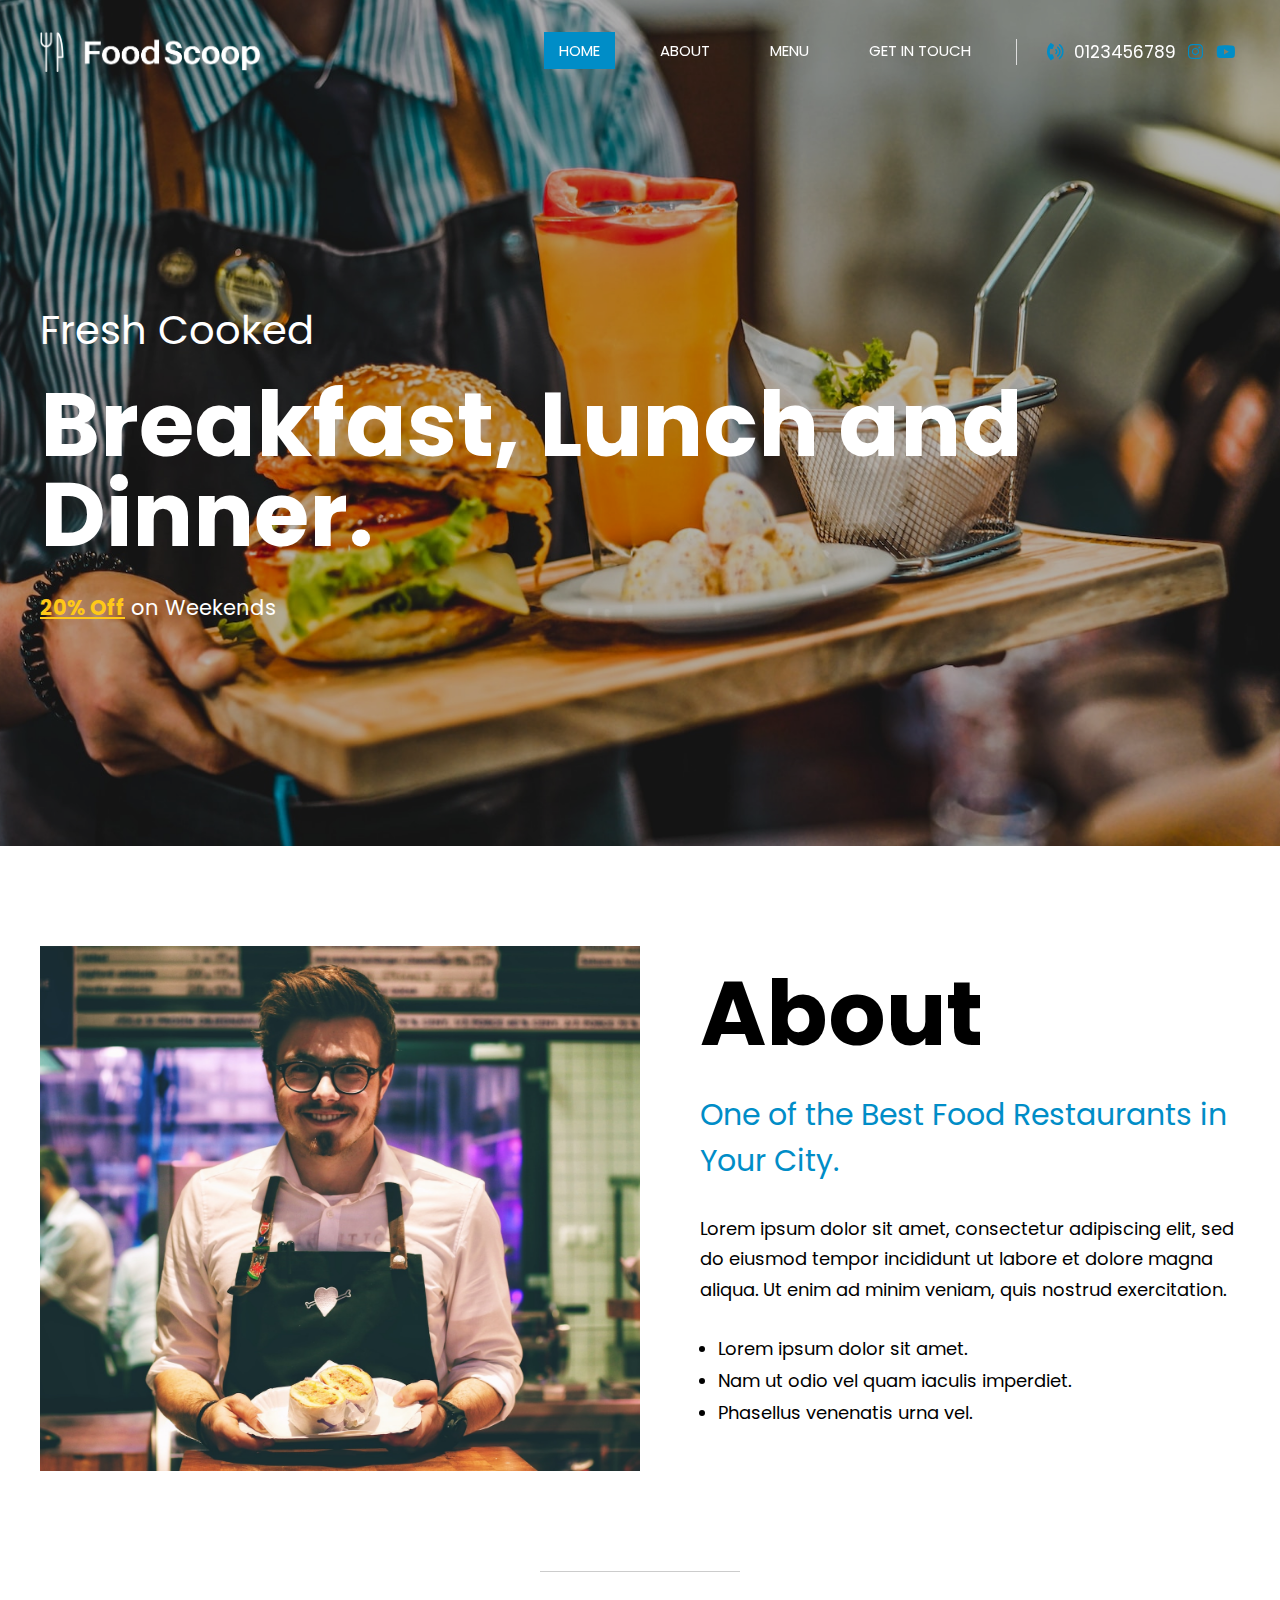
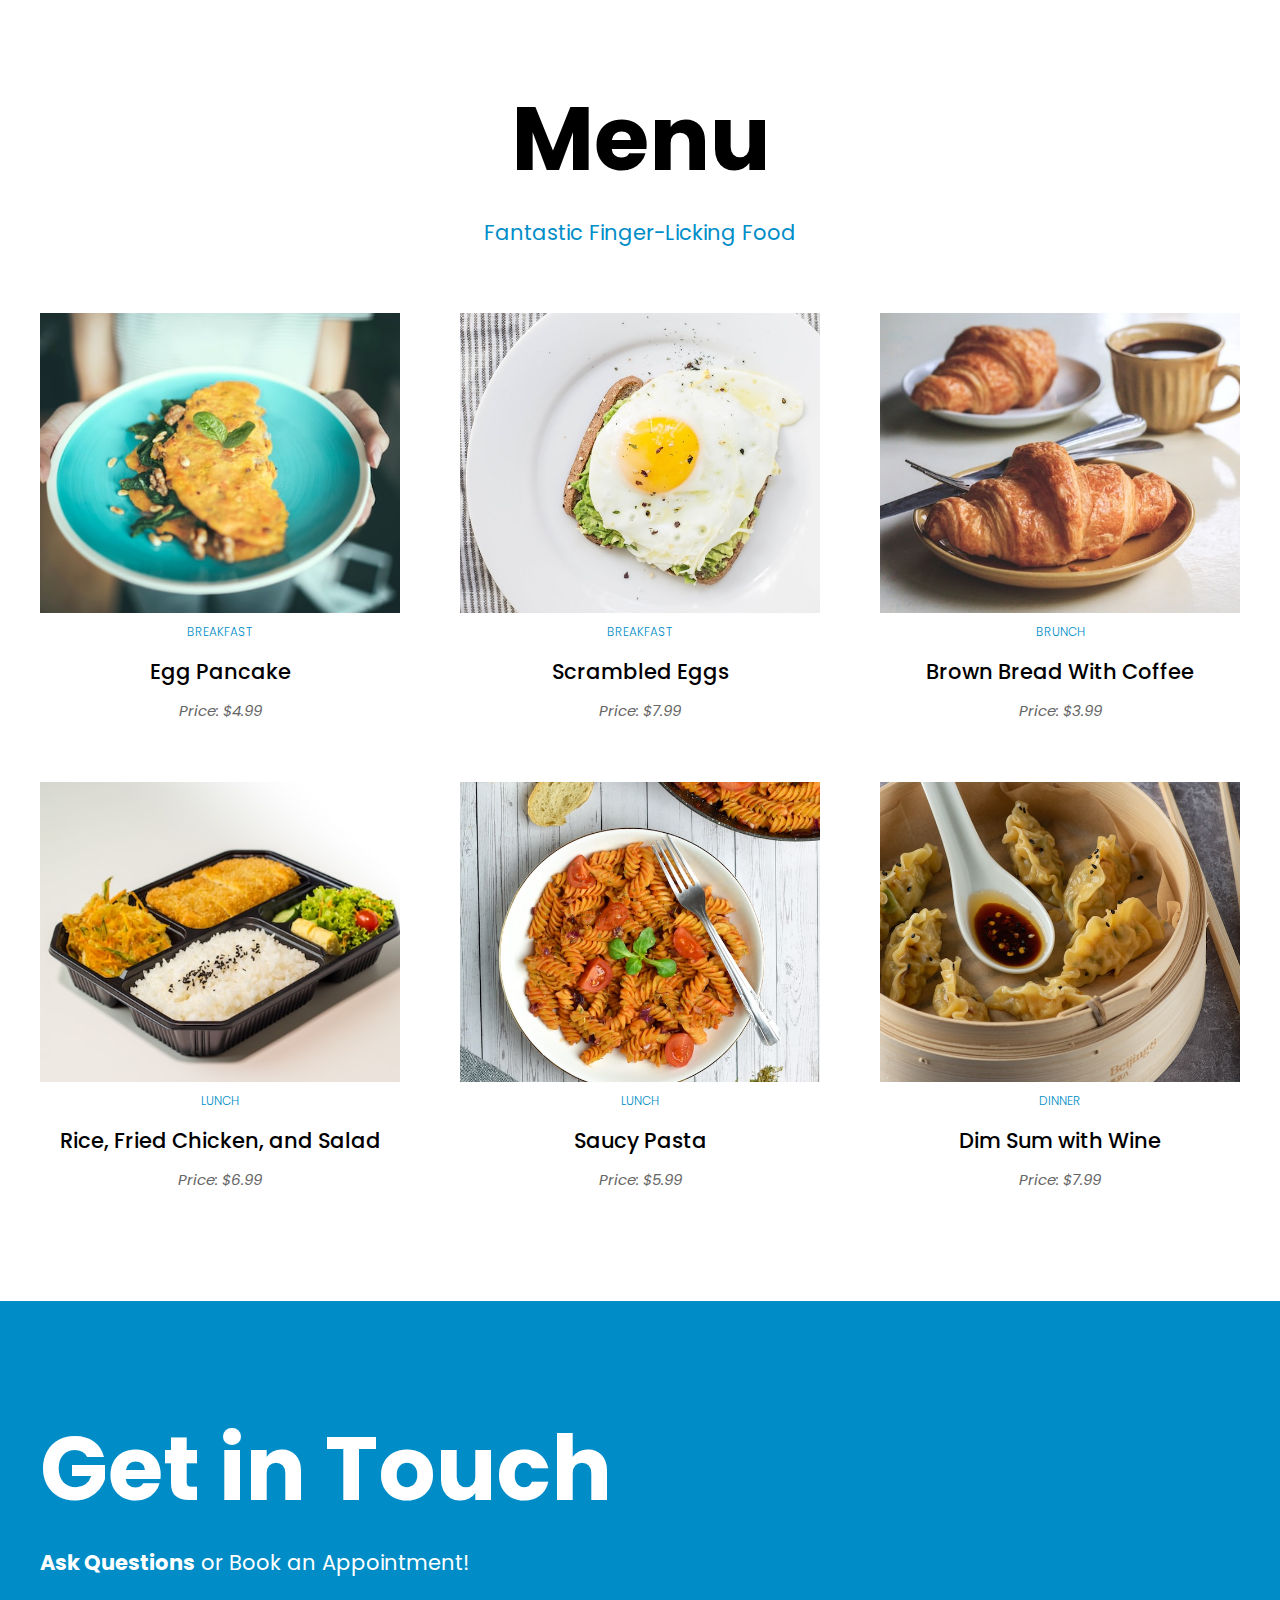
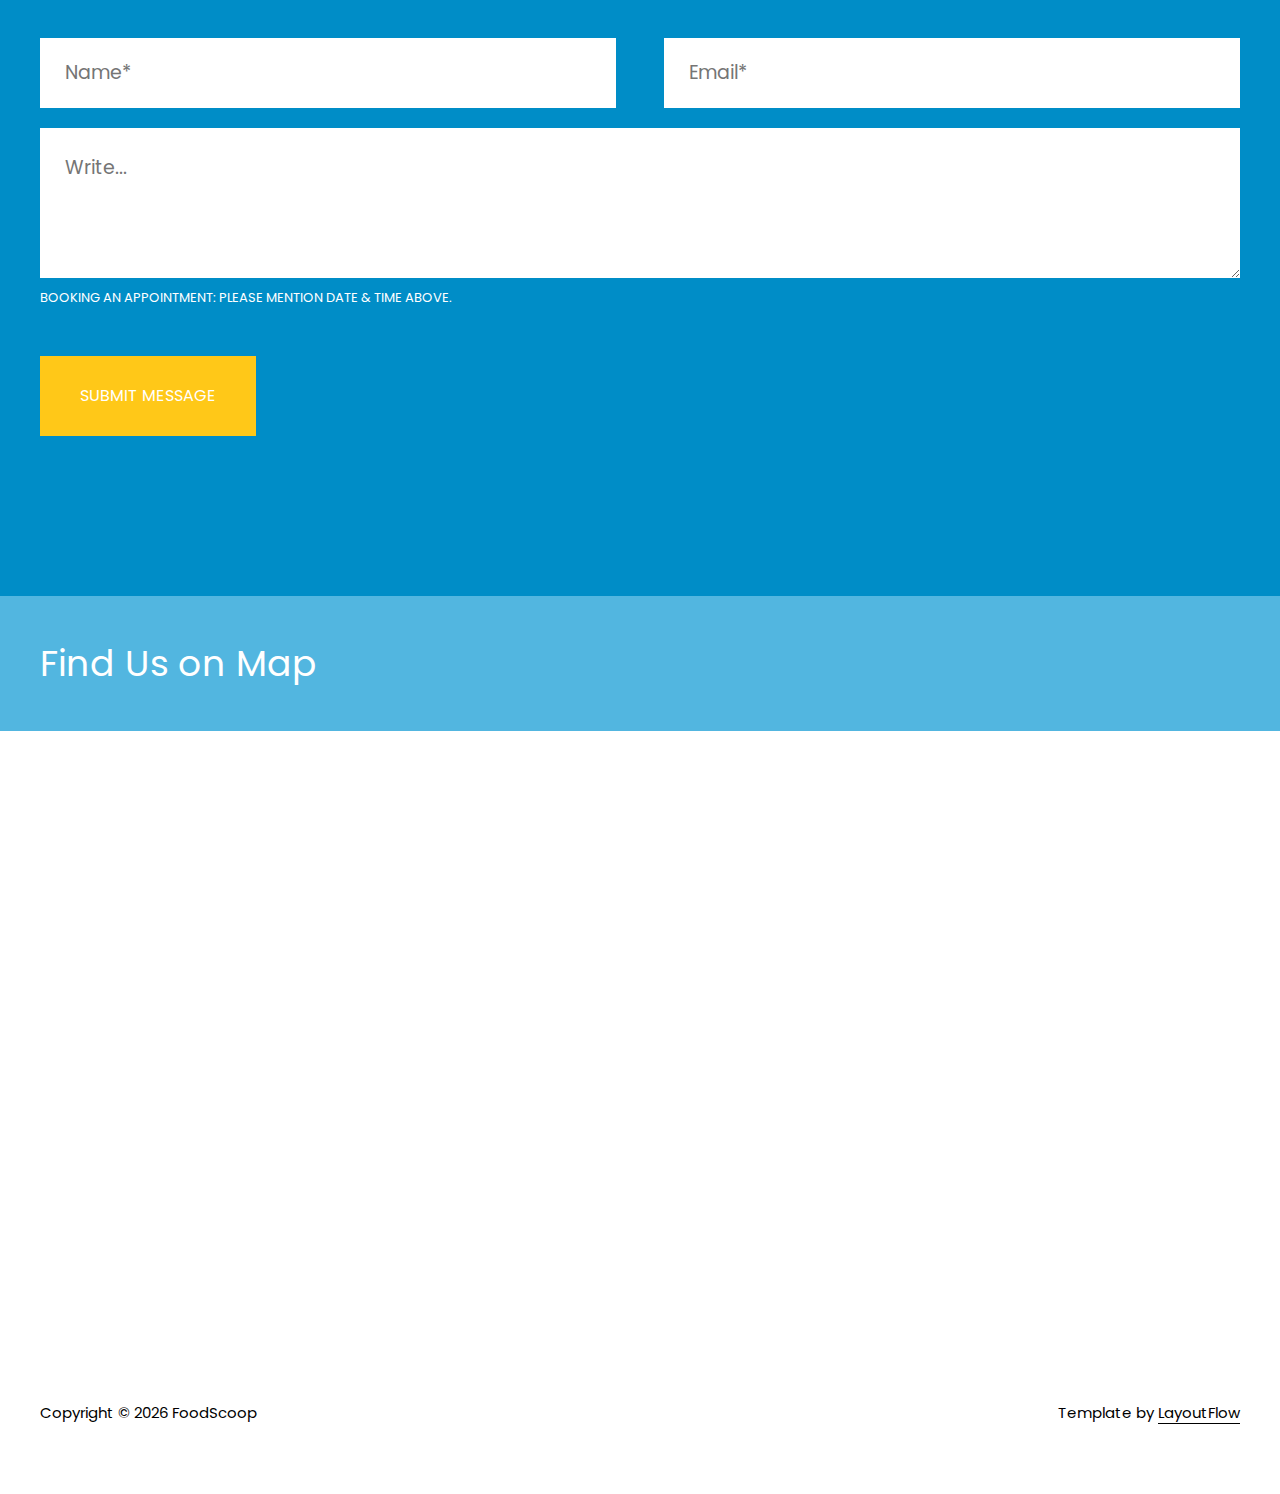
<file: layout/FoodScoop/index.html>
<!DOCTYPE html>
<html>


	<head>
		
		<meta name="viewport" content="width=device-width, initial-scale=1">
		<meta http-equiv="Content-Type" content="text/html; charset=utf-8">

		<title>FoodScoop - Food & Restaurant Template</title>

		<link rel="icon" type="image/png" href="images/favicon.png">


		<link rel="preconnect" href="https://fonts.googleapis.com">
		<link rel="preconnect" href="https://fonts.gstatic.com" crossorigin>
		<link href="https://fonts.googleapis.com/css2?family=Poppins:ital,wght@0,300;0,400;0,500;0,600;0,700;1,300;1,400;1,500;1,600;1,700&display=swap" rel="stylesheet">

		
		<!-- FONT ICONS -->
		<link rel="stylesheet" href="fonts/icons-linear.css">
		<link rel="stylesheet" href="fonts/icons-fontawesome/css/all.min.css">
		<link rel="stylesheet" href="style.css">
		<link rel="stylesheet" href="style-responsive.css">


		<script src="js/jquery.js"></script>
		<script src="js/scripts.js"></script>
		<script src="contactform/contactform.js"></script>
		<script src="js/menuscript.js"></script>
	</head>




	<body id="home">
		



		
		<header>
			<div class="container psr">

				<div class="header_default">


					<div class="site-branding">
						<a href="index.html" class="logo">
							<img src="images/food-scoop-logo-white.png" alt="" class="logo-1">
							<img src="images/food-scoop-logo.png" alt="" class="logo-2">
						</a>
					</div>


					<div class="header-right">


						<div class="site-navwrap">
							<div class="navicons">
		                		<a href="javascript:void;" class="navshow">
		                			<span class="lnr lnr-menu"></span>
		                		</a>
		                		<a href="javascript:void;" class="navhide">
		                			<span class="lnr lnr-cross"></span>
		                		</a>
		            		</div>
	      
		            		<div class="sitenav" id="sitenav">
		            			<div class="navwrap">
									<div class="navouter">


										<nav class="headermenu leftmenu" id="headnav" role="navigation">
											<ul>
												<li class="active"><a href="#home">Home</a></li>
												<li><a href="#about">About</a></li>
												<li><a href="#foodmenu">Menu</a></li>
												<li class="contact"><a href="#contact">Get in Touch</a></li>
											</ul>
										</nav>


									</div>
								</div>
				            </div>
				            <!--sitenav-->
						</div>
						<!--site-navwrap-->	

						<div class="contact-info">
							<a href="tel:#">
								<i class="fa-solid fa-phone-volume"></i>
								0123456789
							</a>	
							<a href="#"><i class="fa-brands fa-instagram"></i></a>
							<a href="#"><i class="fa-brands fa-youtube"></i></a>
						</div>
					</div>
						


				</div>
				<!--header_default-->
					
			</div>
		</header>
		<!-- HEADER -->










		<section class="banner">
			<div class="container">
				
				<div class="bannercontent">
					

					<div class="text full">
						<h3>Fresh Cooked</h3>
						<h2>
							Breakfast, Lunch and Dinner.
						</h2>
						<p>
							<u>20% Off</u> on Weekends
						</p>
					</div>
					

				</div>
				<!--bannercontent-->

			</div>
		</section>
		<!-- BANNER -->







		<section class="contentblock about" id="about">
			<div class="container">
				

				<div class="contentinline">

					<div class="text">
						<h3>About</h3>
						<h4>One of the Best Food Restaurants in Your City. </h4>
						<p>
							Lorem ipsum dolor sit amet, consectetur adipiscing elit, sed do eiusmod tempor incididunt ut labore et dolore magna aliqua. Ut enim ad minim veniam, quis nostrud exercitation.
						</p>
						<ul>
							<li>Lorem ipsum dolor sit amet.</li>
							<li>Nam ut odio vel quam iaculis imperdiet.</li>
							<li>Phasellus venenatis urna vel.</li>
						</ul>		
					</div>


					<div class="imagearea">
						<img src="images/pic1.jpg" alt="" />
					</div>


				</div>


			</div>
		</section>
		<!-- ABOUT -->









		<section class="foodmenu" id="foodmenu">
			<div class="container">

				<h3>Menu</h3>
				<h4>Fantastic Finger-Licking Food</h4>


				<div class="menuitems_wrap">


					<div class="item">
						<img src="images/fooditem1.jpg" alt="">
						<h6>Breakfast</h6>
						<h5>Egg Pancake</h5>
						<p>Price: $4.99</p>
					</div>


					<div class="item">
						<img src="images/fooditem2.jpg" alt="">
						<h6>Breakfast</h6>
						<h5>Scrambled Eggs</h5>
						<p>Price: $7.99</p>
					</div>


					<div class="item">
						<img src="images/fooditem3.jpg" alt="">
						<h6>Brunch</h6>
						<h5>Brown Bread With Coffee</h5>
						<p>Price: $3.99</p>
					</div>



					<div class="item">
						<img src="images/fooditem4.jpg" alt="">
						<h6>Lunch</h6>
						<h5>Rice, Fried Chicken, and Salad</h5>
						<p>Price: $6.99</p>
					</div>



					<div class="item">
						<img src="images/fooditem5.jpg" alt="">
						<h6>Lunch</h6>
						<h5>Saucy Pasta</h5>
						<p>Price: $5.99</p>
					</div>



					<div class="item">
						<img src="images/fooditem6.jpg" alt="">
						<h6>Dinner</h6>
						<h5>Dim Sum with Wine</h5>
						<p>Price: $7.99</p>
					</div>
					

				</div>
				<!--menuitems_wrap-->

			</div>
		</section>
		<!-- MENU -->










		<section class="contactsection" id="contact">
			<div class="container">

				<h3>Get in Touch</h3>
				<h4><strong>Ask Questions</strong> or Book an Appointment!</h4>
				

				<div class="contactform">
					<form id="contactform" action="contactform/contactform.php" method="post">
						<input type="text" name="name" placeholder="Name*" required>
						<input type="email" name="email" placeholder="Email*" required>
						<textarea name="message" placeholder="Write..." required></textarea>
						<p>Booking an Appointment: Please Mention Date & Time Above. </p>
						<br clear="all" />
						<input type="submit" id="contactform_btn" value="Submit Message">
					</form>
				</div>

				
			</div>
		</section>
		<!-- CONTACT -->








		<section class="maparea" id="map">
			<div class="mapheading">
				<div class="container">
					Find Us on Map
				</div>
			</div>
			<iframe src="https://www.google.com/maps/embed?pb=!1m14!1m12!1m3!1d50097403.94376151!2d-13.098340066429083!3d39.97039526357856!2m3!1f0!2f0!3f0!3m2!1i1024!2i768!4f13.1!5e0!3m2!1sen!2sin!4v1665784479581!5m2!1sen!2sin" style="border:0;" allowfullscreen="" loading="lazy" referrerpolicy="no-referrer-when-downgrade"></iframe>
		</section>
		<!-- MAP AREA -->







		<footer>
			<div class="container">


				<div class="copyright">
					Copyright &copy; <span id="copyrightyear"></span> FoodScoop
				</div>


				<div class="credits">
					Template by <a href="https://layoutflow.com/" target="_blank" rel="nofollow">LayoutFlow</a> <br>
				</div>

				
			</div>
		</footer>
		<!-- FOOTER -->



		<script src="js/bliss.js"></script>
		<script>
			var dateobj = new Date(); var getyear = dateobj.getFullYear(); var getyeardiv = document.getElementById('copyrightyear'); getyeardiv.innerHTML = getyear;
		</script>
	</body>
</html>
</file>
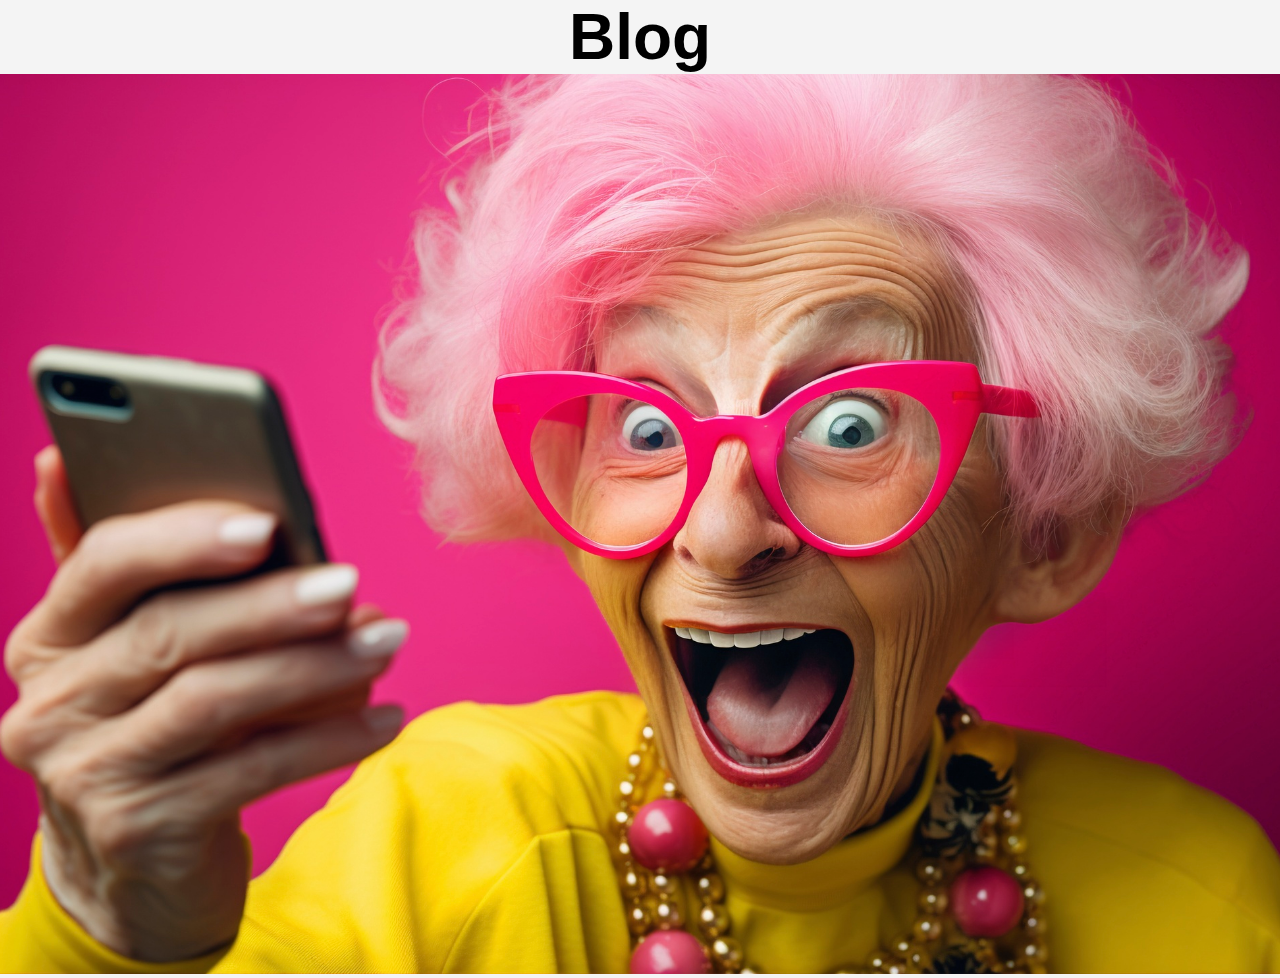
<file: src/blog.html>
<!DOCTYPE html>
<html lang="en">

<head>
  <meta charset="UTF-8">
  <meta name="viewport" content="width=device-width, initial-scale=1.0">
  <title>Blog</title>
  <link rel="stylesheet" href="index.css">
</head>

<body>

  <header>
    <h1>Blog</h1>
  </header>

  <section>
    <!-- Inserindo a imagem -->
    <img src="images\blog.jpg" alt="Descrição da imagem" class="full-screen-image">
    <!-- Aqui, "imagem.jpg" é o caminho para a imagem, o alt é um texto alternativo e as propriedades width e height ajustam o tamanho da imagem -->
  </section>

</body>

</html>
</file>
<file: layout/FoodScoop/fonts/icons-linear.css>
@font-face {
	font-family: 'Linearicons-Free';
	src:url('icons-linear/Linearicons-Free.eot?w118d');
	src:url('icons-linear/Linearicons-Free.eot?#iefixw118d') format('embedded-opentype'),
		url('icons-linear/Linearicons-Free.woff2?w118d') format('woff2'),
		url('icons-linear/Linearicons-Free.woff?w118d') format('woff'),
		url('icons-linear/Linearicons-Free.ttf?w118d') format('truetype'),
		url('icons-linear/Linearicons-Free.svg?w118d#Linearicons-Free') format('svg');
	font-weight: normal;
	font-style: normal;
}

.lnr {
	font-family: 'Linearicons-Free';
	speak: none;
	font-style: normal;
	font-weight: normal;
	font-variant: normal;
	text-transform: none;
	line-height: 1;

	/* Better Font Rendering =========== */
	-webkit-font-smoothing: antialiased;
	-moz-osx-font-smoothing: grayscale;
}

.lnr-home:before {
	content: "\e800";
}
.lnr-apartment:before {
	content: "\e801";
}
.lnr-pencil:before {
	content: "\e802";
}
.lnr-magic-wand:before {
	content: "\e803";
}
.lnr-drop:before {
	content: "\e804";
}
.lnr-lighter:before {
	content: "\e805";
}
.lnr-poop:before {
	content: "\e806";
}
.lnr-sun:before {
	content: "\e807";
}
.lnr-moon:before {
	content: "\e808";
}
.lnr-cloud:before {
	content: "\e809";
}
.lnr-cloud-upload:before {
	content: "\e80a";
}
.lnr-cloud-download:before {
	content: "\e80b";
}
.lnr-cloud-sync:before {
	content: "\e80c";
}
.lnr-cloud-check:before {
	content: "\e80d";
}
.lnr-database:before {
	content: "\e80e";
}
.lnr-lock:before {
	content: "\e80f";
}
.lnr-cog:before {
	content: "\e810";
}
.lnr-trash:before {
	content: "\e811";
}
.lnr-dice:before {
	content: "\e812";
}
.lnr-heart:before {
	content: "\e813";
}
.lnr-star:before {
	content: "\e814";
}
.lnr-star-half:before {
	content: "\e815";
}
.lnr-star-empty:before {
	content: "\e816";
}
.lnr-flag:before {
	content: "\e817";
}
.lnr-envelope:before {
	content: "\e818";
}
.lnr-paperclip:before {
	content: "\e819";
}
.lnr-inbox:before {
	content: "\e81a";
}
.lnr-eye:before {
	content: "\e81b";
}
.lnr-printer:before {
	content: "\e81c";
}
.lnr-file-empty:before {
	content: "\e81d";
}
.lnr-file-add:before {
	content: "\e81e";
}
.lnr-enter:before {
	content: "\e81f";
}
.lnr-exit:before {
	content: "\e820";
}
.lnr-graduation-hat:before {
	content: "\e821";
}
.lnr-license:before {
	content: "\e822";
}
.lnr-music-note:before {
	content: "\e823";
}
.lnr-film-play:before {
	content: "\e824";
}
.lnr-camera-video:before {
	content: "\e825";
}
.lnr-camera:before {
	content: "\e826";
}
.lnr-picture:before {
	content: "\e827";
}
.lnr-book:before {
	content: "\e828";
}
.lnr-bookmark:before {
	content: "\e829";
}
.lnr-user:before {
	content: "\e82a";
}
.lnr-users:before {
	content: "\e82b";
}
.lnr-shirt:before {
	content: "\e82c";
}
.lnr-store:before {
	content: "\e82d";
}
.lnr-cart:before {
	content: "\e82e";
}
.lnr-tag:before {
	content: "\e82f";
}
.lnr-phone-handset:before {
	content: "\e830";
}
.lnr-phone:before {
	content: "\e831";
}
.lnr-pushpin:before {
	content: "\e832";
}
.lnr-map-marker:before {
	content: "\e833";
}
.lnr-map:before {
	content: "\e834";
}
.lnr-location:before {
	content: "\e835";
}
.lnr-calendar-full:before {
	content: "\e836";
}
.lnr-keyboard:before {
	content: "\e837";
}
.lnr-spell-check:before {
	content: "\e838";
}
.lnr-screen:before {
	content: "\e839";
}
.lnr-smartphone:before {
	content: "\e83a";
}
.lnr-tablet:before {
	content: "\e83b";
}
.lnr-laptop:before {
	content: "\e83c";
}
.lnr-laptop-phone:before {
	content: "\e83d";
}
.lnr-power-switch:before {
	content: "\e83e";
}
.lnr-bubble:before {
	content: "\e83f";
}
.lnr-heart-pulse:before {
	content: "\e840";
}
.lnr-construction:before {
	content: "\e841";
}
.lnr-pie-chart:before {
	content: "\e842";
}
.lnr-chart-bars:before {
	content: "\e843";
}
.lnr-gift:before {
	content: "\e844";
}
.lnr-diamond:before {
	content: "\e845";
}
.lnr-linearicons:before {
	content: "\e846";
}
.lnr-dinner:before {
	content: "\e847";
}
.lnr-coffee-cup:before {
	content: "\e848";
}
.lnr-leaf:before {
	content: "\e849";
}
.lnr-paw:before {
	content: "\e84a";
}
.lnr-rocket:before {
	content: "\e84b";
}
.lnr-briefcase:before {
	content: "\e84c";
}
.lnr-bus:before {
	content: "\e84d";
}
.lnr-car:before {
	content: "\e84e";
}
.lnr-train:before {
	content: "\e84f";
}
.lnr-bicycle:before {
	content: "\e850";
}
.lnr-wheelchair:before {
	content: "\e851";
}
.lnr-select:before {
	content: "\e852";
}
.lnr-earth:before {
	content: "\e853";
}
.lnr-smile:before {
	content: "\e854";
}
.lnr-sad:before {
	content: "\e855";
}
.lnr-neutral:before {
	content: "\e856";
}
.lnr-mustache:before {
	content: "\e857";
}
.lnr-alarm:before {
	content: "\e858";
}
.lnr-bullhorn:before {
	content: "\e859";
}
.lnr-volume-high:before {
	content: "\e85a";
}
.lnr-volume-medium:before {
	content: "\e85b";
}
.lnr-volume-low:before {
	content: "\e85c";
}
.lnr-volume:before {
	content: "\e85d";
}
.lnr-mic:before {
	content: "\e85e";
}
.lnr-hourglass:before {
	content: "\e85f";
}
.lnr-undo:before {
	content: "\e860";
}
.lnr-redo:before {
	content: "\e861";
}
.lnr-sync:before {
	content: "\e862";
}
.lnr-history:before {
	content: "\e863";
}
.lnr-clock:before {
	content: "\e864";
}
.lnr-download:before {
	content: "\e865";
}
.lnr-upload:before {
	content: "\e866";
}
.lnr-enter-down:before {
	content: "\e867";
}
.lnr-exit-up:before {
	content: "\e868";
}
.lnr-bug:before {
	content: "\e869";
}
.lnr-code:before {
	content: "\e86a";
}
.lnr-link:before {
	content: "\e86b";
}
.lnr-unlink:before {
	content: "\e86c";
}
.lnr-thumbs-up:before {
	content: "\e86d";
}
.lnr-thumbs-down:before {
	content: "\e86e";
}
.lnr-magnifier:before {
	content: "\e86f";
}
.lnr-cross:before {
	content: "\e870";
}
.lnr-menu:before {
	content: "\e871";
}
.lnr-list:before {
	content: "\e872";
}
.lnr-chevron-up:before {
	content: "\e873";
}
.lnr-chevron-down:before {
	content: "\e874";
}
.lnr-chevron-left:before {
	content: "\e875";
}
.lnr-chevron-right:before {
	content: "\e876";
}
.lnr-arrow-up:before {
	content: "\e877";
}
.lnr-arrow-down:before {
	content: "\e878";
}
.lnr-arrow-left:before {
	content: "\e879";
}
.lnr-arrow-right:before {
	content: "\e87a";
}
.lnr-move:before {
	content: "\e87b";
}
.lnr-warning:before {
	content: "\e87c";
}
.lnr-question-circle:before {
	content: "\e87d";
}
.lnr-menu-circle:before {
	content: "\e87e";
}
.lnr-checkmark-circle:before {
	content: "\e87f";
}
.lnr-cross-circle:before {
	content: "\e880";
}
.lnr-plus-circle:before {
	content: "\e881";
}
.lnr-circle-minus:before {
	content: "\e882";
}
.lnr-arrow-up-circle:before {
	content: "\e883";
}
.lnr-arrow-down-circle:before {
	content: "\e884";
}
.lnr-arrow-left-circle:before {
	content: "\e885";
}
.lnr-arrow-right-circle:before {
	content: "\e886";
}
.lnr-chevron-up-circle:before {
	content: "\e887";
}
.lnr-chevron-down-circle:before {
	content: "\e888";
}
.lnr-chevron-left-circle:before {
	content: "\e889";
}
.lnr-chevron-right-circle:before {
	content: "\e88a";
}
.lnr-crop:before {
	content: "\e88b";
}
.lnr-frame-expand:before {
	content: "\e88c";
}
.lnr-frame-contract:before {
	content: "\e88d";
}
.lnr-layers:before {
	content: "\e88e";
}
.lnr-funnel:before {
	content: "\e88f";
}
.lnr-text-format:before {
	content: "\e890";
}
.lnr-text-format-remove:before {
	content: "\e891";
}
.lnr-text-size:before {
	content: "\e892";
}
.lnr-bold:before {
	content: "\e893";
}
.lnr-italic:before {
	content: "\e894";
}
.lnr-underline:before {
	content: "\e895";
}
.lnr-strikethrough:before {
	content: "\e896";
}
.lnr-highlight:before {
	content: "\e897";
}
.lnr-text-align-left:before {
	content: "\e898";
}
.lnr-text-align-center:before {
	content: "\e899";
}
.lnr-text-align-right:before {
	content: "\e89a";
}
.lnr-text-align-justify:before {
	content: "\e89b";
}
.lnr-line-spacing:before {
	content: "\e89c";
}
.lnr-indent-increase:before {
	content: "\e89d";
}
.lnr-indent-decrease:before {
	content: "\e89e";
}
.lnr-pilcrow:before {
	content: "\e89f";
}
.lnr-direction-ltr:before {
	content: "\e8a0";
}
.lnr-direction-rtl:before {
	content: "\e8a1";
}
.lnr-page-break:before {
	content: "\e8a2";
}
.lnr-sort-alpha-asc:before {
	content: "\e8a3";
}
.lnr-sort-amount-asc:before {
	content: "\e8a4";
}
.lnr-hand:before {
	content: "\e8a5";
}
.lnr-pointer-up:before {
	content: "\e8a6";
}
.lnr-pointer-right:before {
	content: "\e8a7";
}
.lnr-pointer-down:before {
	content: "\e8a8";
}
.lnr-pointer-left:before {
	content: "\e8a9";
}
</file>
<file: layout/FoodScoop/style.css>
/**
 * 	Template Name: FoodScoop	
 * 	Template By: LayoutFlow
 * 	URL: https://layoutflow.com/
 * 	
 * */
		*{
			box-sizing: border-box;
			-webkit-box-sizing: border-box;
			margin: 0; padding: 0; border: 0; outline: 0;
			font-size: 100%;
		}
		ol, ul{list-style: none;}
		blockquote, q{quotes: none;}
		table{border-collapse: collapse; border-spacing: 0;}
		:focus{outline: 0;}
		ins{text-decoration: none;}
		del{text-decoration: line-through;}
		body{line-height: normal;}
		/* -- BREAK -- */ 



		body{
			background: #fff;
		}
		body.disablescroll{
			overflow-y: hidden;
		}
		.container{
			width: 1200px;
			margin: 0 auto;
		}
		.container.psr{
			position: relative;
		}
		/* -- BREAK -- */






		/* -- HEADER CSS CODE -- */
		header{
			position: fixed;
			width: 100%;
			height: 105px;
			left: 0; top: 0;
			z-index: 3;
			transition: all 0.5s ease-in-out;
			border-bottom: 1px solid rgba(0,0,0,0);
		}
		header.fixed{
			background: #fff;
			border-bottom: 1px solid #eee;
			height: 80px;
		}
		header .container{
			position: relative;
			height: 100%;
		}


		.header_default{
			float:left;
			width:100%; height: 100%;
			position: relative;
			margin:0 0 0 0;
			padding:0 0 0 0;
			display: flex;
			align-items: center;
			justify-content: space-between;
		}


		.site-branding{
		}
		.site-branding a.logo{
			float: left;
			text-decoration: none;
		}
		.site-branding a.logo img{
			float: left;
			max-width: 220px;
			height: auto;
			margin: 0 0 0 0;
			transition: max-width 0.4s ease-in-out;
		}
		.site-branding a.logo img.logo-2{
			visibility: hidden;
		}
		header.fixed .site-branding a.logo img{
			max-width: 180px;
		}
		header.fixed .site-branding a.logo img.logo-2{
			visibility: visible;
		}
		header.fixed .site-branding a.logo img.logo-1{
			display: none;
		}
		.site-branding a.logo h3{
			text-align:left;
			color: #000;
			font-size:27px;
			font-family:'Arial';
			letter-spacing: -1px;
		}
		.site-branding a.logo h3 span{
			font-family: 'Arial', serif;
			font-weight: normal;
			margin-left: 10px;
		}
		

		.site-navwrap{
			/*flex-grow: 1;*/
			float: left;
		}


		.navicons{
			display: none;
		}
		.navicons a.navshow{
			position: relative;
			float: left;
			width: 32px;
			height: 32px; 
			text-decoration: none;
			text-align: center;
			display: flex;
			align-items: center;
			justify-content: center;
			font-size: 27px; 
			color: #000;
			transition: top 0.5s ease;
		}
		.navicons a.navshow span{
			
		}
		
		.navicons a.navhide{
			position: fixed;
			right: 20px; top: 10px;
			z-index: 3;
			text-decoration: none;
			display: none;
		}
		.navicons a.navhide span{
			float: left;
			width: 48px;
			height: 48px; 
			color:#fff;
			font-size: 36px; 
			display: flex;
			align-items: center;
			justify-content: center;
		}



		.sitenav{}
		.navwrap{}
		.navouter{
			display: flex;
		}

		nav.headermenu{}
		nav.headermenu ul{
		}
		nav.headermenu ul li{
			float: left;
			text-align:left;
			color:#000;
			font-size:15px;
			font-weight: 400;
			margin-right: 30px;
			font-family: 'Poppins';
			text-transform: uppercase;
			position: relative;
		}
		nav.headermenu ul li:last-child{
			margin-right: 0;
		}
		nav.headermenu ul li a{
			color: #fff;
			text-decoration: none;
			padding: 8px 15px;
		}
		header.fixed nav.headermenu ul li a{
			color: #000;
		}
		nav.headermenu ul li.active a{
			background: #008dc7;
			color: #fff !important;
		}



		

		.contact-info{
			float: right;
			margin-left: 30px;
			padding-left: 30px;
			border-left: 1px solid #ddd;
		}
		.contact-info a{
			float: left;
			font-size: 17px;
			color: #fff;
			text-decoration: none;
			margin-right: 8px;
			transition:0.6s;
			-webkit-transition:0.6s;
			font-family: 'Poppins';
		}
		.contact-info a:first-of-type{
			margin-right: 12px;
		}
		.contact-info a:last-of-type{
			margin-right: 0;
		}
		.contact-info a i{
			color: #008dc7;
			margin-right: 5px;
		}
		header.fixed .contact-info a{
			color: #000;
		}
		/* -- HEADER CSS ENDS -- */







		/* -- BANNER -- */
		.banner{
			float:left;
			width:100%;
			margin:0 0 0 0;
			padding:300px 0 220px 0;
			background:url(images/bg2.jpg) no-repeat center center;
			background-size: cover;
			position: relative;
			z-index: 1;
		}
		.banner:before{
			position:absolute;
			width:100%; height:100%;
			background:rgba(0,0,0,0.3);
			left:0; top:0;
			margin:0 0 0 0; padding:0 0 0 0;
			z-index:-1;
			content:'';
		}
		.bannercontent{
			float:left;
			width:100%;
			display: flex;
			align-items: center;
			justify-content: space-between;
		}
		.bannercontent .text{
			
		}
		.bannercontent .text h3{
			color:#fff;
			font-size:40px;
			font-family:'Poppins';
			font-weight: normal;
			margin-bottom: 20px;
		}
		.bannercontent .text h2{
			color:#fff;
			font-size:90px;
			line-height: 100%;
			font-family:'Poppins';
			font-weight: bold;
			margin-bottom: 30px;
		}
		.bannercontent .text p{
			color:#fff;
			font-size:21px;
			line-height: 170%;
			font-family:'Poppins';
		}
		.bannercontent .text p u{
			font-weight: bold;
			color: #ffc818;
		}
		/* -- BANNER CSS ENDS -- */











		/* -- ABOUT CSS STARTS -- */
		.about{
			float:left;
			width:100%;
			margin:0 0 0 0;
			padding:100px 0;
		}
		.about .contentinline{
			display: flex;
			justify-content: space-between;
			flex-direction: row-reverse;
		}
		.about .imagearea{
			width: 50%;
			margin: 0 0 0 0;
			overflow:hidden;
		}
		.about .imagearea img{
			float: left;
			width: 100%; height: auto;
			aspect-ratio: 2/1.75;
			object-fit: cover;
			object-position: center;
		}
		.about .text{
			width: 45%;
			margin: 0 0 0 0;
		}
		.about .text h3{
			text-align:left;
			color:#000;
			font-size:90px;
			font-family:'Poppins';
			margin-bottom: 10px;
		}
		.about .text h4{
			text-align:left;
			color:#008dc7;
			font-size:30px;
			font-family:'Poppins';
			font-weight: normal;
			font-style: normal;
			margin-bottom: 30px;
			position: relative;
		}
		.about .text p{
			text-align:left;
			color:#000;
			font-size:18px;
			line-height: 170%;
			font-family:'Poppins';
			margin-bottom: 30px;
		}
		.about .text ul{
			list-style: disc;
			padding-left: 18px;
		}
		.about .text ul li{
			text-align:left;
			color:#000;
			font-size:18px;
			font-family:'Poppins';
			margin-bottom: 5px;
		}
		/* -- ABOUT CSS ENDS -- */








		/* -- FOOD MENU STARTS -- */
		.foodmenu{
			float:left;
			width:100%;
			margin:0 0 0 0;
			padding:100px 0 50px 0;
			position: relative;
		}
		.foodmenu:before{
			position:absolute;
			width:200px;
			height:1px;
			background:#ccc;
			left:0; right:0; top:0;
			content:'';
			margin:0 auto 0 auto;
		}
		.foodmenu h3{
			text-align:center;
			color:#000;
			font-size:90px;
			font-family:'Poppins';
			margin-bottom: 10px;
		}
		.foodmenu h4{
			text-align:center;
			color:#008dc7;
			font-size:21px;
			font-family:'Poppins';
			font-weight: normal;
			font-style: normal;
			margin-bottom: 30px;
			position: relative;
		}
		.menuitems_wrap{
			display: flex;
			flex-wrap: wrap;
			justify-content: space-between;
			margin-top: 65px;
		}
		.menuitems_wrap .item{
			flex-basis: 30%;
			margin-bottom: 60px;
		}
		.menuitems_wrap .item img{
			float: left;
			width: 100%; height: auto;
			aspect-ratio: 1.2/1;
			object-fit: cover;
			margin-bottom: 10px;
		}
		.menuitems_wrap .item h6{
			text-align:center;
			color:#008dc7;
			font-size:12px;
			font-family:'Poppins';
			margin-bottom: 15px;
			text-transform: uppercase;
			font-weight: 300;
		}
		.menuitems_wrap .item h5{
			text-align:center;
			color:#000;
			font-size:21px;
			font-family:'Poppins';
			font-weight: 500;
			margin-bottom: 12px;
		}
		.menuitems_wrap .item p{
			text-align:center;
			color:#666;
			font-size:15px;
			font-family:'Poppins';
			font-style: italic;
		}
		/* -- FOOD MENU ENDS -- */







		/* -- CONTACT STARTS -- */
		.contactsection{
			float:left;
			width:100%;
			margin:0 0 0 0;
			padding:100px 0 100px 0;
			position: relative;
			background: #008dc7;
		}
		.contactsection h3{
			text-align:left;
			color:#fff;
			font-size:90px;
			font-family:'Poppins';
			margin-bottom: 10px;
		}
		.contactsection h4{
			text-align:left;
			color:#fff;
			font-size:21px;
			font-family:'Poppins';
			font-weight: normal;
			font-style: normal;
			margin-bottom: 60px;
			position: relative;
		}
		.contactsection p{
			text-align:left;
			color:#fff;
			font-size:13px;
			font-family:'Poppins';
			text-transform: uppercase;
		}
		.contactform{
			display: table;
			width: 100%;
			margin: 0 auto 60px auto;
		}
		.contactform form{
			float:left;
			width:100%;
		}
		.contactform form input[type="text"],
		.contactform form input[type="email"],
		.contactform form textarea{
			float:left;
			width:48%;
			height:70px ;
			background: #fff;
			border: none;
			text-align:left;
			color:#111;
			font-size:19px;
			font-family:'Poppins';
			padding-left: 25px;
		}
		.contactform form textarea{
			width: 100%;
			height: 150px;
			padding: 25px;
			margin-top: 20px;
			margin-bottom: 10px;
		}
		.contactform form input[type="email"]{
			float: right;
		}
		.contactform form input[type="submit"]{
			float: left;
			width: auto;
			height: 80px;
			padding: 0 40px;
			text-align:center;
			color:#fff;
			font-size:16px;
			font-family:'Poppins';
			margin: 30px 0 0 0;
			cursor: pointer;
			background: #ffc818;
			border: none;
			text-transform: uppercase;
		}
		/* -- CONTACT ENDS -- */








		/* -- MAP AREA STARTS -- */
		.maparea{
			float:left;
			width:100%;
			margin:0 0 0 0;
			padding:0 0 0 0;
			position: relative;
		}
		.maparea .mapheading{
			float:left;
			width:100%;
			margin:0 0 0 0;
			padding:40px 0;
			background: #52b6e0;
			text-align:left;
			color:#fff;
			font-size:36px;
			font-family:'Poppins';
		}
		.maparea iframe{
			float:left;
			width:100%; height: 600px;
			position: relative;
		}
		/* -- MAP AREA ENDS -- */










		/* -- FOOTER STARTS -- */
		footer{
			float:left;
			width:100%;
			margin:0 0 0 0;
			padding:70px 0;
		}
		.copyright{
			float: left;
			text-align:left;
			color:#000;
			font-size:15px;
			font-family:'Poppins';
		}
		.copyright a{
			color: #008dc7;
			text-decoration: none;
			border-bottom: 1px solid #000;
		}
		.credits{
			float: right;
			text-align:left;
			color:#000;
			font-size:15px;
			font-family:'Poppins';
		}
		.credits a{
			color: #000;
			text-decoration: none;
			border-bottom: 1px solid #000;
		}
		/* -- FOOTER ENDS -- */
</file>
<file: layout/FoodScoop/style-responsive.css>
@media(max-width:1200px){
		.container{
			width: 100%;
			padding:0 15px;
		}


		body{
			padding-top: 75px;
		}


		header{
			height: 75px;
			background: #fff;
		}
		header.fixed{
			height: 75px;
		}


		.site-branding{
			top: 0;
			left: 0;
		}
		header.fixed .site-branding{
			top: 0;
		}
		.site-branding a.logo{
		}
		.site-branding a.logo img{
			max-width: 120px;
			height: auto;
		}
		header.fixed .site-branding a.logo img{
			max-width: 120px;
		}
		.site-branding a.logo img.logo-2{
			visibility: visible;
			display: block;
		}
		.site-branding a.logo img.logo-1{
			visibility: hidden;
			display: none;
		}




		.site-navwrap{
			top:0;
		}
		header.fixed .site-navwrap{
			top: 0;
		}
		.navicons{
			display: block;
		}
		.sitenav{
			display: none;
			position:fixed;
			width:100%; 
			height:100%;
			left:0; top:0;
			margin:0 0 0 0;
			z-index:2;
			background: rgba(0,0,0,0.95);
		}
		.navwrap{
			display: flex;
			align-items: center;
			justify-content: center;
			width: 100%; height: 100%;
			padding:60px 40px;
			overflow-y: auto;
		}
		.navouter{
			display: flex;
			align-items: center;
			flex-direction: column;
			margin: auto;
		}
		nav.headermenu{
			float: none;
			width:220px;
			margin-bottom: 50px;
		}
		nav.headermenu ul{
			display: flex;
			flex-wrap: wrap;
		}
		nav.headermenu ul li{
			flex:0 0 100%;
			position: relative;
			z-index: 3;
			padding:15px 0;
			margin-bottom: 15px;
		}
		nav.headermenu ul li a{
			float: left;
			width: 100%;
			text-align: center;
			font-size: 16px;
			padding: 0 30px;
			color: #fff !important;
		}
		.contact-info{
			float: right;
			margin-left: 10px;
			padding-left: 10px;
			padding-top: 5px; padding-bottom: 5px;
			margin-top: 3px;
		}
		.contact-info a{
			font-size: 12px;
			color: #000;
		}
		.contact-info a i{
			color: #008dc7;
			margin-right: 5px;
		}
		header.fixed .contact-info a{
			color: #000;
		}
		/* -- BREAK -- */









		.banner{
			padding:80px 0;
		}
		.bannercontent .text{
			width: 50%;
		}
		.bannercontent .text h3{
			font-size: 18px;
		}
		.bannercontent .text h2{
			font-size:36px;
			margin-bottom: 20px;
		}
		.bannercontent .text p{
			font-size:14px;
			line-height: 150%;
		}
		.bannercontent .text .buttons{
			margin:35px 0 0 0;
		}
		.bannercontent .text .buttons a{
			width: 160px;
			height: 45px; line-height: 45px;
			font-size:12px;
			margin: 0 10px;
		}





		.about{
			padding:45px 0;
		}
		.about .contentinline{
			align-items: flex-start;
		}
		.about .text h3{
			font-size:42px;
			margin-bottom: 10px;
		}
		.about .text h4{
			font-size:21px;
			margin-bottom: 30px;
		}
		.about .text p, .about .text ul li{
			font-size:13px;
		}



		.foodmenu{
			padding:45px 0 10px 0;
		}
		.foodmenu h3{font-size: 42px;}
		.foodmenu h4{font-size: 21px;}
		.menuitems_wrap{
			margin-top: 40px;
		}
		.menuitems_wrap .item{
			margin-bottom: 30px;
		}
		.menuitems_wrap .item h6{font-size: 11px;}
		.menuitems_wrap .item h5{font-size: 17px;}
		.menuitems_wrap .item p{font-size: 13px;}




		.contactsection{
			padding: 45px 0;
		}
		.contactsection h3{
			font-size: 42px;
		}
		.contactsection h4{
			font-size: 21px;
		}
		.contactsection p{
			font-size:13px;
		}
		.contactform{
			width: 100%;
			margin: 0 auto 40px auto;
		}
		.contactform form input[type="text"],
		.contactform form input[type="email"],
		.contactform form textarea{
			width:100%;
		}
		.contactform form input[type="email"]{
			margin-top: 20px;
		}




		footer{
			padding: 30px 0;
		}
}
/* -- 1200 ENDS -- */








@media(max-width:800px){

		.bannercontent .text h2{
			font-size:30px;
			margin-bottom: 20px;
		}
		.bannercontent .text .buttons{
			margin:30px 0 0 0;
			display: flex;
			align-items: center;
			flex-direction: column;
		}
		.bannercontent .text .buttons a{
			width: 150px;
			height: 42px; line-height: 42px;
			font-size:12px;
			margin: 5px 0;
		}




		.about .text h3{
			font-size:36px;
			margin-bottom: 10px;
		}
		.about .text h4{
			font-size:19px;
			margin-bottom: 30px;
		}
		.about .text p, .about .text ul li{
			font-size:13px;
		}



		.foodmenu h3{font-size: 36px;}
		.foodmenu h4{font-size: 19px;}



		.maparea .mapheading{
			padding:30px 0;
			font-size:24px;
		}
		.maparea iframe{
			height: 400px;
		}
}
/* -- 800 ENDS -- */









@media(max-width:600px){
		.bannercontent .text h3{
			font-size: 18px;
		}
		.bannercontent .text h2{
			font-size:30px;
			margin-bottom: 20px;
		}
		.bannercontent .text p{
			font-size:15px;
			line-height: 150%;
		}
		.bannercontent .text .buttons{
			margin:25px 0 0 0;
		}
		.bannercontent .text .buttons a{
			width: 140px;
			height: 40px; line-height: 40px;
			font-size:11px;
			margin: 4px 0;
		}


		.about .contentinline{
			display: flex;
			align-items: center;
			flex-direction:column;
		}
		.about .imagearea{
			width: 100%;
			margin:40px 0 0 0;
		}
		.about .text{
			width: 100%;
			margin: 0 0 0 0;
		}



		.menuitems_wrap .item{
			flex-basis: 48%;
		}



		.copyright{
			float: left;
			width: 100%;
		}
		.credits{
			float: left;
			margin-top: 30px;
		}
}
/* -- 600 ENDS -- */
</file>
<file: src/index.css>
/* Estilo geral para a página */
body {
  font-family: 'Arial', sans-serif;  /* Usando uma fonte nativa */
  margin: 0;
  padding: 0;
  background-color: #f4f4f4;
  display: flex;
  flex-direction: column; /* Organiza os itens verticalmente */
  align-items: center;    /* Centraliza os itens horizontalmente */
  justify-content: flex-start; /* Alterar itens verticalmente */
  height: 100vh;           /* Usar 100% da altura da viewport */
}

/* Estilo para o container do título */
#title-container {
  text-align: center;    /* Centraliza o título */
  margin-top: 50px;       /* Distância do topo para o título */
  margin-bottom: 20px;    /* Espaço entre o título e o formulário */
}

/* Estilo para o título (h1) */
h1 {
  font-size: 64px;           /* Tamanho grande para o título */
  margin: 0;
  font-weight: 700;          /* Peso da fonte em negrito */
}

/* Estilo para cada letra de "ETIC" */
.etic {
  font-size: 80px;           /* Tamanho maior para o "ETIC" */
  font-weight: bold;         /* Deixa o texto em negrito */
}

/* Cores específicas para cada letra */
.etic.e {
  color: #FF0000; /* Vermelho */
}

.etic.t {
  color: #FF9900; /* Laranja */
}

.etic.i {
  color: #00B140; /* Verde */
}

.etic.c {
  color: #1A73E8; /* Azul */
}

/* Estilo para o "Search Engine" */
.search-engine {
  font-size: 32px;        /* Tamanho menor para "Search Engine" */
  color: #b0b0b0;         /* Cor cinza claro */
  font-weight: 400;       /* Peso normal para o "Search Engine" */
  display: block;         /* Faz com que "Search Engine" apareça abaixo de "ETIC" */
  margin-top: 5px;       /* Espaço entre "ETIC" e "Search Engine" */
}

/* Estilo para o container do botão de busca */
#app-cover {
  margin-top: 40px;       /* Espaço do botão de busca em relação ao título */
  display: flex;
  flex-direction: column; /* Organização vertical */
  align-items: center;    /* Centraliza o botão de busca */
}



/* Estilos para o search button */

* {
    outline: none;
  }
  
  html,
  body {
    height: 100%;
    min-height: 100%;
  }
  
  body {
    margin: 0;
  }
  
  body,
  input {
    cursor: url(http://k003.kiwi6.com/hotlink/vp054ir5gt/c1.png) 32 32, auto;
    cursor: -webkit-image-set(url(http://k003.kiwi6.com/hotlink/vp054ir5gt/c1.png) 1x, url(http://k003.kiwi6.com/hotlink/z6fy599487/c2.png) 2x) 32 32, auto;
  }
  
  body:active,
  input:active {
    cursor: url(http://k003.kiwi6.com/hotlink/3p6w4icbzt/c1a.png) 32 32, auto;
    cursor: -webkit-image-set(url(http://k003.kiwi6.com/hotlink/3p6w4icbzt/c1a.png) 1x, url(http://k003.kiwi6.com/hotlink/6ma7828al1/c2a.png) 2x) 32 32, auto;
  }
  
  #app-cover {
    position: absolute;
    top: 50%;
    right: 0;
    left: 0;
    width: 434px;
    margin: -41px auto 0 auto;
  }
  
  #app {
    position: relative;
    width: 82px;
    height: 82px;
    border-radius: 120px;
    margin: 0 auto;
    transition: 0.15s ease width;
    z-index: 2;
  }
  
  form {
    position: relative;
    height: 82px;
    cursor: auto;
    border-radius: 120px;
  }
  
  #f-element {
    position: absolute;
    top: 0;
    right: 0;
    bottom: 0;
    left: 0;
    overflow: hidden;
    border-radius: 120px;
  }
  
  #inp-cover {
    position: absolute;
    top: 0;
    right: 41px;
    bottom: 0;
    left: 0;
    padding: 0 35px;
    background-color: #fff;
  }
  
  input {
    display: block;
    width: 100%;
    font-size: 19px;
    font-family: Arial, Helvetica, sans-serif;
    color: #050505;
    border: 0;
    padding: 30px 0;
    margin: 0;
    margin-top: 52px;
    line-height: 1;
    background-color: transparent;
    transition: 0.15s ease margin-top;
    cursor: auto;
  }
  
  button {
    position: absolute;
    top: 0;
    right: 0;
    width: 82px;
    height: 82px;
    color: #fff;
    font-size: 30px;
    line-height: 1;
    padding: 26px;
    margin: 0;
    border: 0;
    background-color: #373d3f;
    transition: 0.2s ease background-color;
    border-radius: 50%;
  }
  
  button.shadow {
    box-shadow: 0 10px 30px #d0d0d0;
  }
  
  button i.fas {
    display: block;
    line-height: 1;
  }
  
  #layer {
    width: 80px;
    height: 80px;
    border-radius: 50%;
    background-color: #373d3f;
    transition: 0.9s ease all;
    z-index: 1;
  }
  
  #layer.sl {
    transition: 0.3s ease all;
  }
  
  #layer,
  #init {
    position: fixed;
    top: 50%;
    margin: -40px auto 0 auto;
  }
  
  #layer {
    right: -100px;
    left: -100px;
  }
  
  #init {
    right: 0;
    left: 0;
    width: 82px;
    height: 82px;
    cursor: pointer;
    z-index: 2;
  }
  
  #app.opened {
    width: 434px;
    box-shadow: 0 10px 30px #3a3b3b;
  }
  
  .opened input.move-up {
    margin-top: 0;
  }
  
  .opened button {
    color: #373d3f;
    background-color: #fff;
    box-shadow: none;
    cursor: pointer;
  }
  
  #app.opened + #layer {
    width: 4000px;
    height: 4000px;
    margin-top: -2000px;
    opacity: 1;
    z-index: 0;
  }
  
  #app.opened ~ #init {
    z-index: -1;
  }
  



/* Style the links inside the sidenav */
#mySidenav a {
  position: absolute; /* Position them relative to the browser window */
  left: -100px; /* Position them outside of the screen */
  transition: 0.3s; /* Add transition on hover */
  padding: 15px; /* 15px padding */
  width: 100px; /* Set a specific width */
  text-decoration: none; /* Remove underline */
  font-size: 20px; /* Increase font size */
  color: white; /* White text color */
  border-radius: 0 5px 5px 0; /* Rounded corners on the top right and bottom right side */
}

#mySidenav a:hover {
  left: 0; /* On mouse-over, make the elements appear as they should */
}

/* The about link: 20px from the top with a green background */
#about {
  top: 20px;
  background-color: #FF0000;
}

#blog {
  top: 80px;
  background-color: #FF9900; /* Blue */
}

#projects {
  top: 140px;
  background-color: #00B140; /* Red */
}

#contact {
  top: 200px;
  background-color: #1A73E8; /* Light Black */
}





.full-screen-image {
  width: 100%;
  height: 100vh; /* 100vh faz com que a altura da imagem ocupe 100% da altura da tela */
  object-fit: cover; /* Faz a imagem cobrir toda a área, mantendo a proporção */
}
</file>
